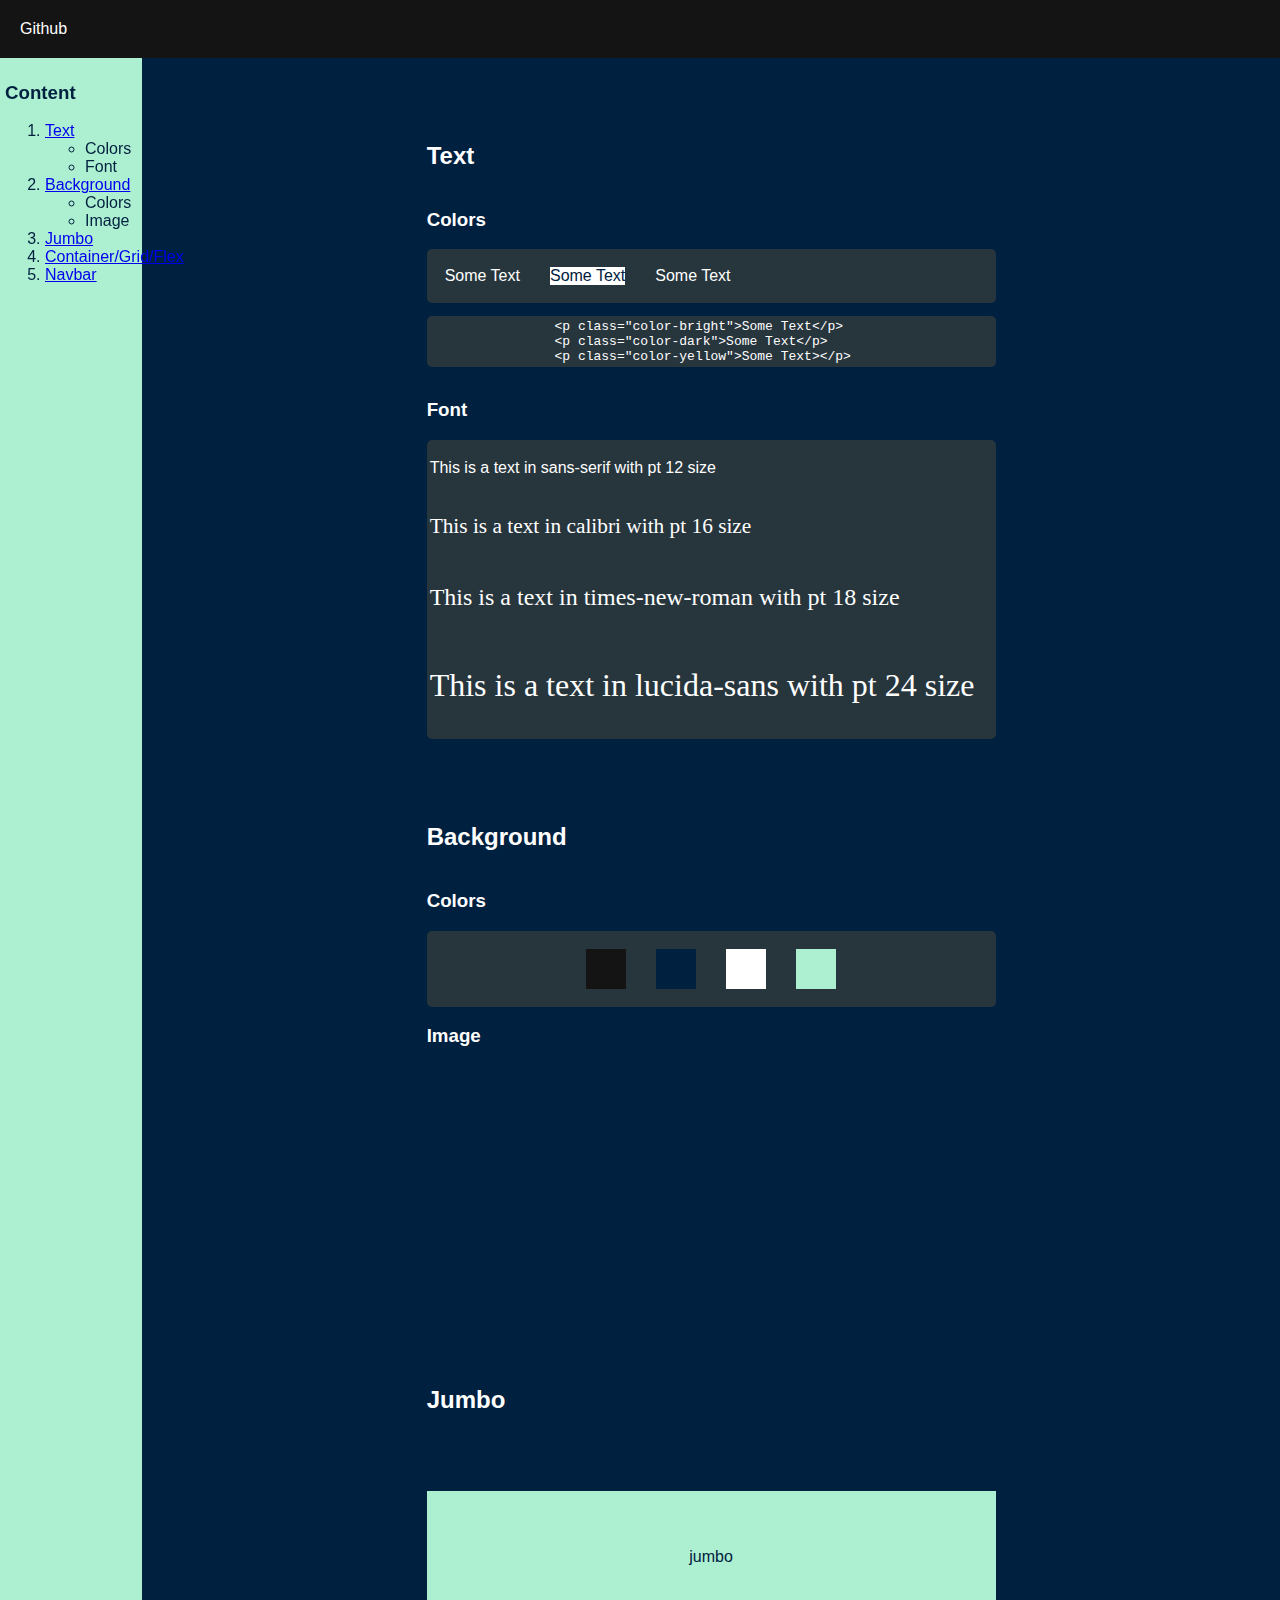
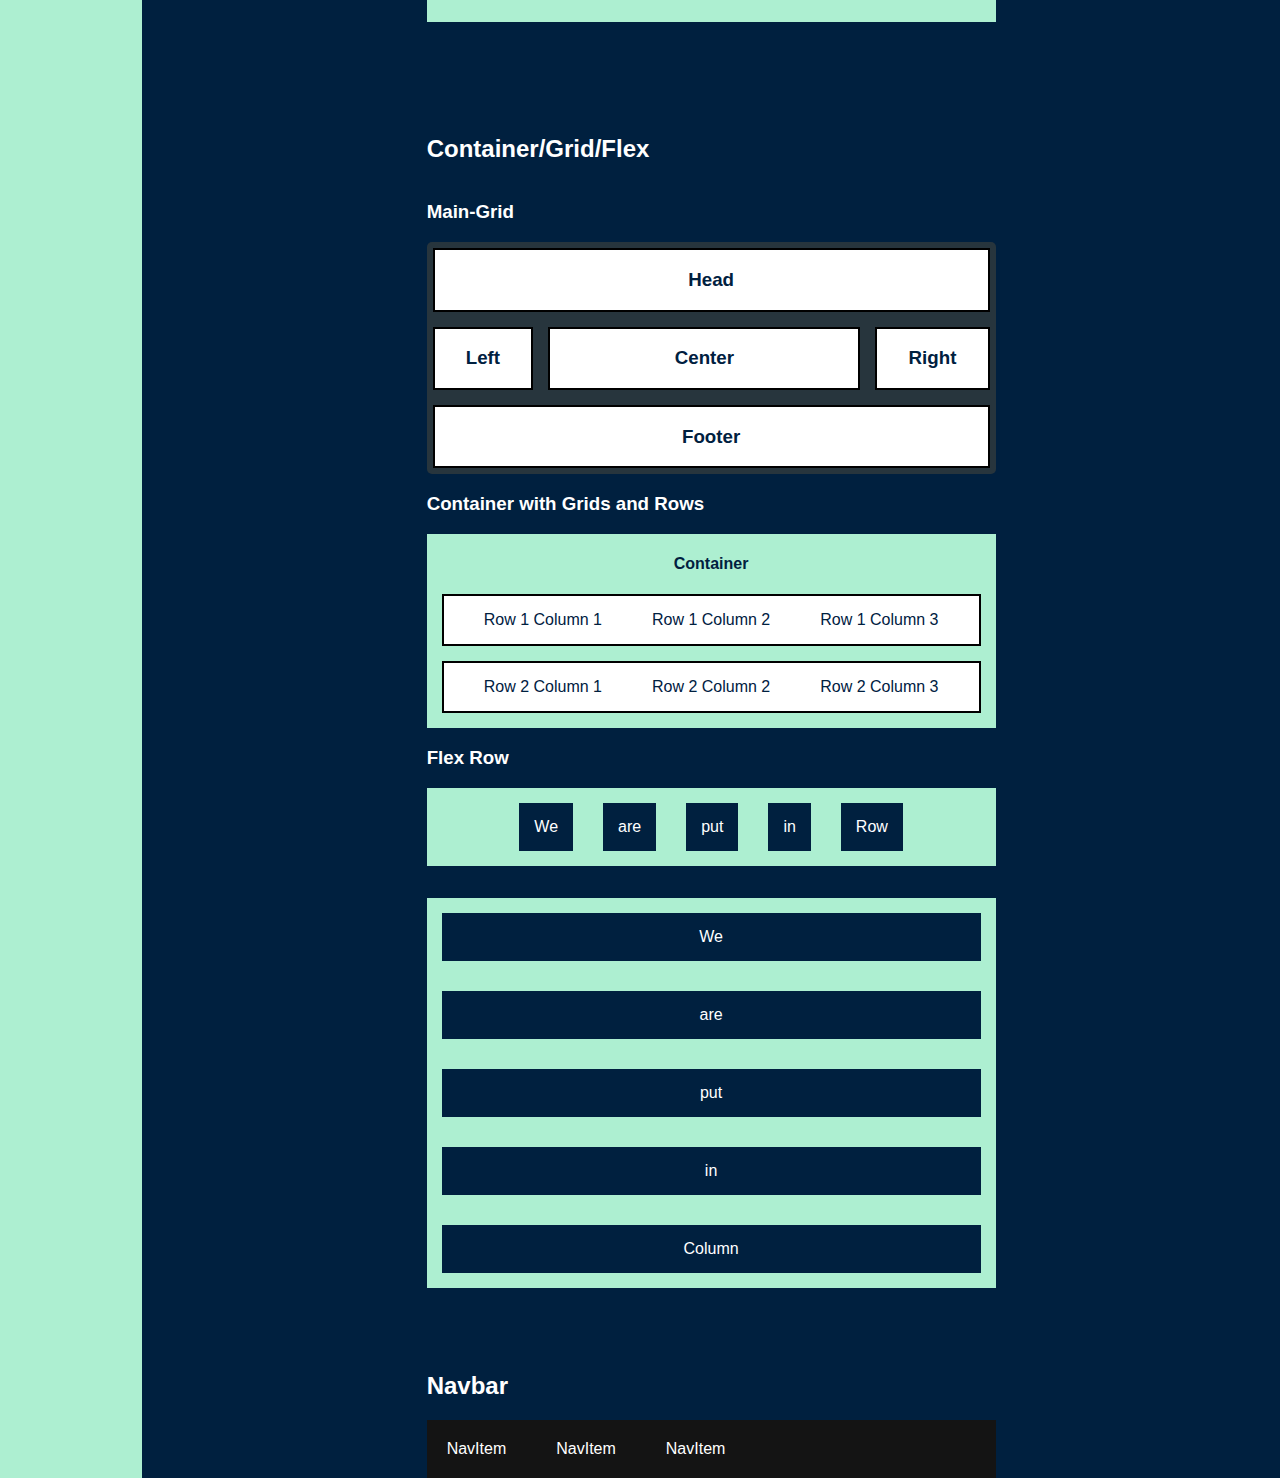
<file: index.html>
<!DOCTYPE html>
<html>

<head>
    <title>Predjeskovic Css Layout</title>
    <link rel="stylesheet" href="styles/predjeskovic-css-layout.css">
    <link rel="stylesheet" href="styles/codeStyle.css">

</head>

<body class="bg-color-dark">
    <nav class="navbar font-fam-serif gap-10 bg-color-black color-bright content-left">
        <div class="navItem">
            <a class="a-text color-bright"
                href="https://github.com/Zeljko-Predjeskovic/cheatsheets/tree/main/css-styles">Github</a>
        </div>
    </nav>


    <div class="container color-bright font-fam-serif">
        <div class="row">
            <div class="col-1 bg-color-contrast">
                <div class="sidebar margin-5 color-dark">    
                <h3>Content</h3>
                    <ol>
                        <li>
                            <a href="#text">Text</a>
                            <ul>
                                <li>Colors</li>
                                <li>Font</li>
                            </ul>
                        </li>
                        <li>
                            <a href="#bg">Background</a>
                            <ul>
                                <li>Colors</li>
                                <li>Image</li>
                            </ul>
                        </li>
                        <li>
                            <a href="#jumbo">Jumbo</a>
                        </li>
                        <li>
                            <a href="#container">Container/Grid/Flex</a>
                        </li>
                        <li>
                            <a href="#nav">Navbar</a>
                        </li>
                    </ol>
                </div>
            </div>
            <div class="col-2"></div>
            <div class="col-4">
                <div class="flex-column">
                    <p id="text"></p>
                    <p></p>
                    <h2>Text</h2>
                    <h3>Colors</h3>
                    <div class="flex-row code curved-borders">
                        <p class="margin-15 color-bright">Some Text</p>
                        <p class="margin-15 color-dark bg-color-bright margin-15">Some Text</p>
                        <p class="margin-15 color-yellow">Some Text</p>
                    </div>
                    <pre class="code curved-borders">
                &ltp class="color-bright">Some Text&lt/p&gt
                &ltp class="color-dark"&gtSome Text&lt/p&gt
                &ltp class="color-yellow">Some Text&gt&lt/p&gt</pre>

                    <h3>Font</h3>
                    <div class="flex-column curved-borders code">
                        <p class="font-fam-serif font-size-12">This is a text in sans-serif with pt 12 size</p>
                        <p class="font-fam-calibri font-size-16">This is a text in calibri with pt 16 size</p>
                        <p class="font-fam-times font-size-18">This is a text in times-new-roman with pt 18 size</p>
                        <p class="font-fam-lucida font-size-24">This is a text in lucida-sans with pt 24 size</p>

                    </div>
                </div>
                <div class="flex-column">
                    <p id="bg"></p>
                    <p></p>
                    <h2>Background</h2>
                    <h3>Colors</h3>
                    <div class="flex-row code curved-borders content-center">
                        <div class="bg-color-black margin-15" style="padding: 20px;"></div>
                        <div class="bg-color-dark margin-15" style="padding: 20px;"></div>
                        <div class="bg-color-bright margin-15" style="padding: 20px;"></div>
                        <div class="bg-color-contrast margin-15" style="padding: 20px;"></div>
                    </div>
                    <h3>Image</h3>
                    <div class="flex-row curved-borders content-center">
                        <div class="bg-image margin-15"
                            style="--image:url('https://images.freeimages.com/slider/slider1.jpg'); padding:100px; width: 70%;">
                        </div>
                    </div>
                </div>
                <div class="flex-column">
                    <p id="jumbo"></p>
                    <p></p>
                    <h2>Jumbo</h2>
                    <div class="jumbo bg-color-contrast text-pos-center color-dark">jumbo</div>
                </div>
                <div class="flex-column">
                    <p id="container"></p>
                    <p></p>
                    <h2>Container/Grid/Flex</h2>
                    <h3>Main-Grid</h3>
                    <div class="code curved-borders content-center">
                        <div class="main-grid gap-15 color-dark curved-borders text-pos-center">
                            <div class="grid-header bg-color-bright solid-borders-black">
                                <h3>Head</h3>
                            </div>
                            <div class="grid-center bg-color-bright solid-borders-black">
                                <h3>Center</h3>
                            </div>
                            <div class="grid-left bg-color-bright solid-borders-black">
                                <h3>Left</h3>
                            </div>
                            <div class="grid-right bg-color-bright solid-borders-black">
                                <h3>Right</h3>
                            </div>
                            <div class="grid-footer bg-color-bright solid-borders-black">
                                <h3>Footer</h3>
                            </div>
                        </div>
                    </div>
                    <h3>Container with Grids and Rows</h3>
                    <div class="container bg-color-contrast text-pos-center">
                        <h4 class="color-dark">Container</h4>
                        <div
                            class="row content-center bg-color-bright color-dark solid-borders-black margin-15 padding-15">
                            <div class="col-3">
                                Row 1 Column 1
                            </div>
                            <div class="col-3">
                                Row 1 Column 2
                            </div>
                            <div class="col-3">
                                Row 1 Column 3
                            </div>
                        </div>
                        <div
                            class="row content-center bg-color-bright color-dark solid-borders-black margin-15 padding-15">
                            <div class="col-3">
                                Row 2 Column 1
                            </div>
                            <div class="col-3">
                                Row 2 Column 2
                            </div>
                            <div class="col-3">
                                Row 2 Column 3
                            </div>
                        </div>
                    </div>
                    <h3>Flex Row</h3>
                    <div class="flex-row bg-color-contrast content-center">
                        <div class="bg-color-dark margin-15 padding-15">We</div>
                        <div class="bg-color-dark margin-15 padding-15">are</div>
                        <div class="bg-color-dark margin-15 padding-15">put</div>
                        <div class="bg-color-dark margin-15 padding-15">in</div>
                        <div class="bg-color-dark margin-15 padding-15">Row</div>
                    </div>
                    <p></p>
                    <div class="flex-column bg-color-contrast content-center text-pos-center">
                        <div class="bg-color-dark margin-15 padding-15">We</div>
                        <div class="bg-color-dark margin-15 padding-15">are</div>
                        <div class="bg-color-dark margin-15 padding-15">put</div>
                        <div class="bg-color-dark margin-15 padding-15">in</div>
                        <div class="bg-color-dark margin-15 padding-15">Column</div>
                    </div>		

                    <div class="flex-column">
                        <p id="nav"></p>
                        <p></p>
                        <h2>Navbar</h2>
                        <nav class="navbar font-fam-serif gap-10 bg-color-black color-bright content-left">
                            <div class="navItem">
                                <a>NavItem</a>
                            </div>
                            <div class="navItem">
                                <a>NavItem</a>
                            </div>
                            <div class="navItem">
                                <a>NavItem</a>
                            </div>
                        </nav>
                    </div>
                </div>
            </div>
        </div>
</body>

</html>
</file>
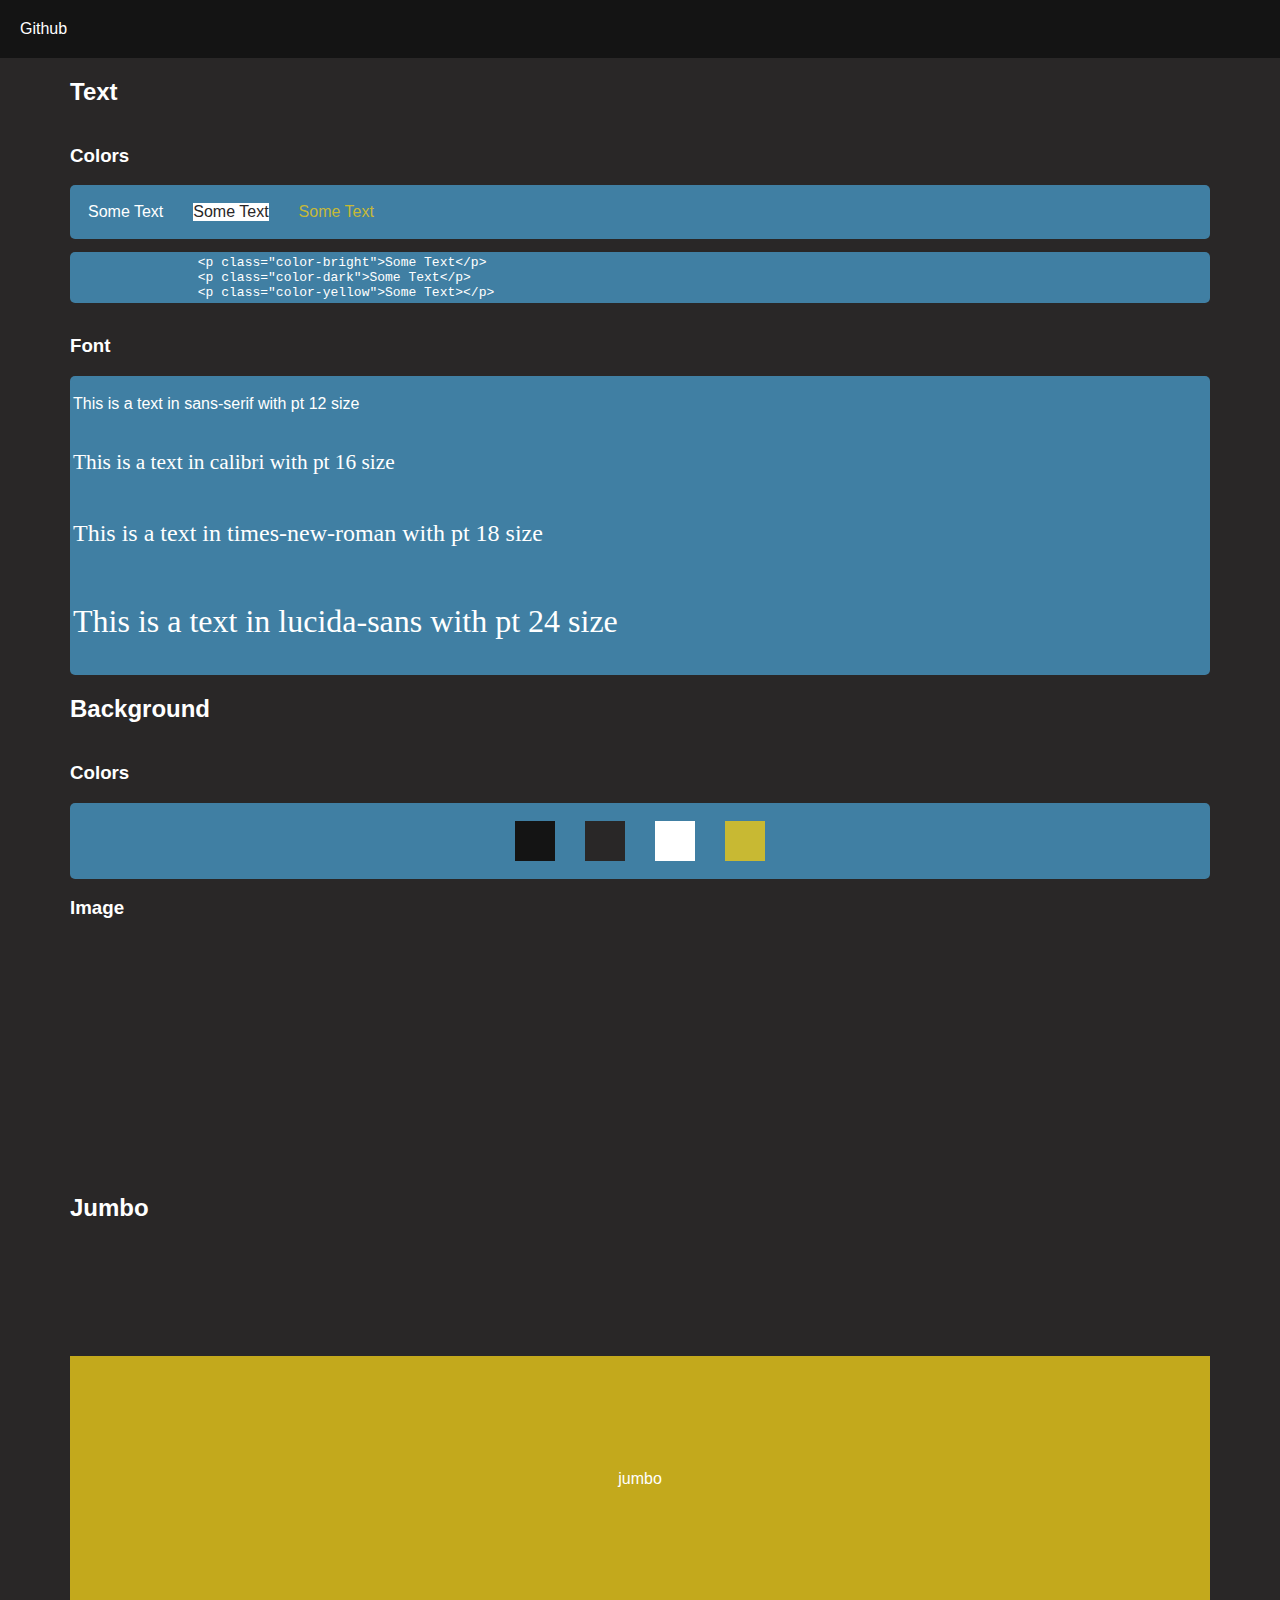
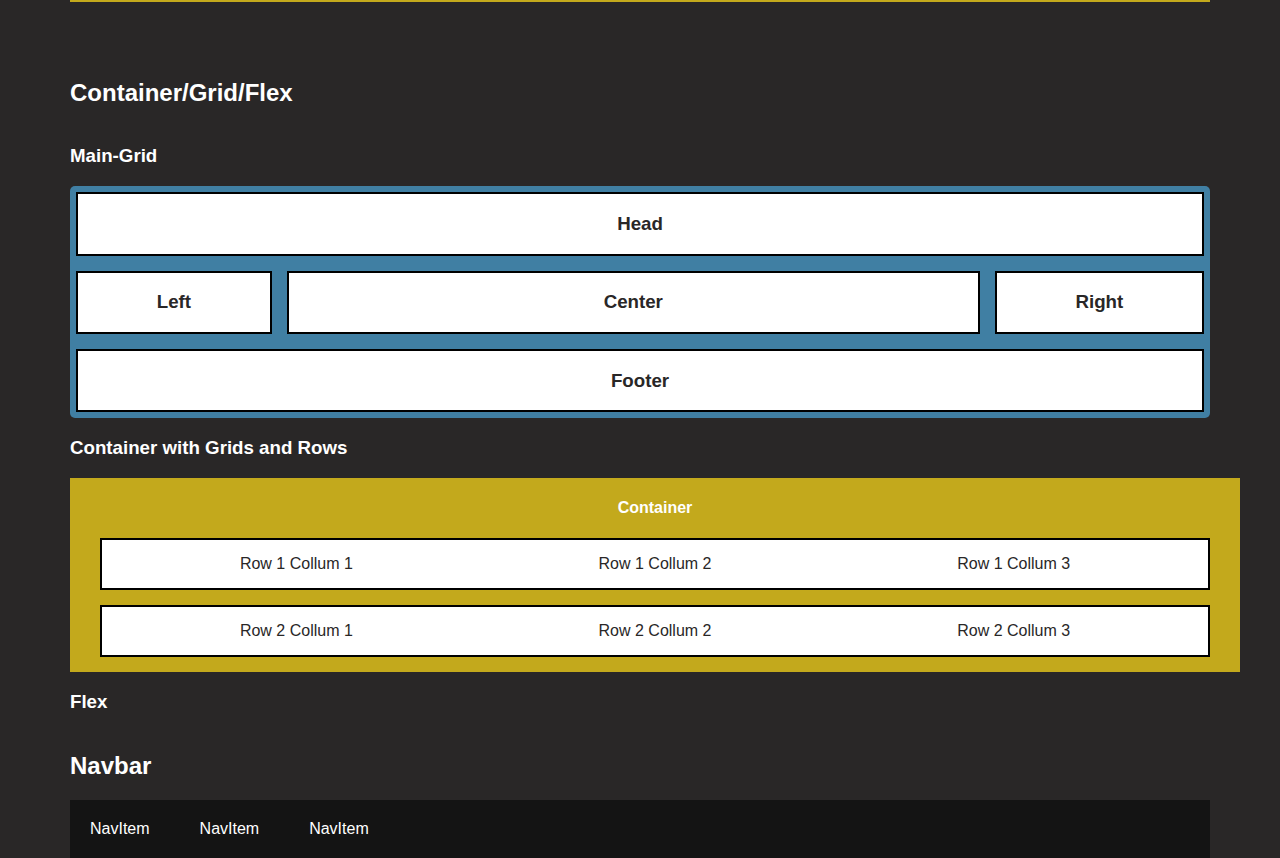
<file: css-styles/index.html>
<!DOCTYPE html>
<html>

<head>
    <title>Zeljko Predjeskovic</title>
    <link rel="stylesheet" href="./styles/myStyle.css">
    <link rel="stylesheet" href="./styles/codeStyle.css">

</head>

<body class="bg-color-dark">
    <nav class="navbar font-fam-serif gap-10 bg-color-black color-bright content-left">
        <div class="navItem">
            <a class="a-text color-bright"
                href="https://github.com/Zeljko-Predjeskovic/cheatsheets/tree/main/css-styles">Github</a>
        </div>
    </nav>


    <div class="container color-bright font-fam-serif">
        <div class="flex-column">
            <h2>Text</h2>
            <h3>Colors</h3>
            <div class="flex-row code curved-borders">
                <p class="margin-15 color-bright">Some Text</p>
                <p class="margin-15 color-dark bg-color-bright margin-15">Some Text</p>
                <p class="margin-15 color-yellow">Some Text</p>
            </div>
            <pre class="code curved-borders">
                &ltp class="color-bright">Some Text&lt/p&gt
                &ltp class="color-dark"&gtSome Text&lt/p&gt
                &ltp class="color-yellow">Some Text&gt&lt/p&gt</pre>

            <h3>Font</h3>
            <div class="flex-column curved-borders code">
                <p class="font-fam-serif font-size-12">This is a text in sans-serif with pt 12 size</p>
                <p class="font-fam-calibri font-size-16">This is a text in calibri with pt 16 size</p>
                <p class="font-fam-times font-size-18">This is a text in times-new-roman with pt 18 size</p>
                <p class="font-fam-lucida font-size-24">This is a text in lucida-sans with pt 24 size</p>

            </div>
        </div>
        <div class="flex-column">
            <h2>Background</h2>
            <h3>Colors</h3>
            <div class="flex-row code curved-borders content-center">
                <div class="bg-color-black margin-15" style="padding: 20px;"></div>
                <div class="bg-color-dark margin-15" style="padding: 20px;"></div>
                <div class="bg-color-bright margin-15" style="padding: 20px;"></div>
                <div class="bg-color-yellow margin-15" style="padding: 20px;"></div>
            </div>
            <h3>Image</h3>
            <div class="flex-row curved-borders content-center">
                <div class="bg-image margin-15"
                    style="--image:url('https://ngs-it.com/files/course/Backgrounds_in_CSS.jpg'); padding:100px; width: 70%;">
                </div>
            </div>
        </div>
        <div class="flex-column">
            <h2>Jumbo</h2>
            <div class="jumbo bg-color-yellow text-pos-center">jumbo</div>
        </div>
        <div class="flex-column">
            <h2>Container/Grid/Flex</h2>
            <h3>Main-Grid</h3>
            <div class="code curved-borders content-center">
                <div class="main-grid gap-15 color-dark curved-borders text-pos-center">
                    <div class="grid-header bg-color-bright solid-borders-black">
                        <h3>Head</h3>
                    </div>
                    <div class="grid-center bg-color-bright solid-borders-black">
                        <h3>Center</h3>
                    </div>
                    <div class="grid-left bg-color-bright solid-borders-black">
                        <h3>Left</h3>
                    </div>
                    <div class="grid-right bg-color-bright solid-borders-black">
                        <h3>Right</h3>
                    </div>
                    <div class="grid-footer bg-color-bright solid-borders-black">
                        <h3>Footer</h3>
                    </div>
                </div>
            </div>
            <h3>Container with Grids and Rows</h3>
                <div class="container bg-color-yellow text-pos-center">
                    <h4>Container</h4>
                    <div class="row content-center bg-color-bright color-dark solid-borders-black margin-15 padding-15">
                        <div class="col-3">
                            Row 1 Collum 1
                        </div> 
                        <div class="col-3">
                            Row 1 Collum 2
                        </div>
                        <div class="col-3">
                            Row 1 Collum 3
                        </div>
                    </div>
                    <div class="row content-center bg-color-bright color-dark solid-borders-black margin-15 padding-15">
                        <div class="col-3">
                            Row 2 Collum 1
                        </div> 
                        <div class="col-3">
                            Row 2 Collum 2
                        </div>
                        <div class="col-3">
                            Row 2 Collum 3
                        </div>
                    </div>
                </div>
            <h3>Flex</h3>

        <div class="flex-column">
            <h2>Navbar</h2>
            <nav class="navbar font-fam-serif gap-10 bg-color-black color-bright content-left">
                <div class="navItem">
                    <a>NavItem</a>
                </div>
                <div class="navItem">
                    <a>NavItem</a>
                </div>
                <div class="navItem">
                    <a>NavItem</a>
                </div>
            </nav>
        </div>
    </div>
</body>

</html>
</file>
<file: styles/predjeskovic-css-layout.css>
:root {
  --black: rgb(20, 20, 20);
  --bright: #ffffffff;
  --dark: #00203fff;
  --contrast: #adefd1ff;
  --image: url("");
}

body {
  margin: 0;
}

.font-fam-serif {
  font-family: sans-serif;
}

.font-fam-times {
  font-family: "Times New Roman";
}

.font-fam-calibri {
  font-family: Calibri;
}

.font-fam-lucida {
  font-family: "Lucida Sans";
}

.font-size-12 {
  font-size: 12pt;
}

.font-size-16 {
  font-size: 16pt;
}

.font-size-18 {
  font-size: 18pt;
}

.font-size-24 {
  font-size: 24pt;
}

.table {
  border: 1px;
  border-style: solid;
  border-collapse: collapse;
}

.table th {
  border: 1px;
  border-style: solid;
  background-color: var(--yellow);
}

.table td {
  border: 1px;
  border-style: solid;
}

.navbar {
  top: 0;
  position: sticky;

  display: flex;
  flex-direction: row;
  flex-wrap: wrap;
}

.sticky-top {
  left: 0;
  position: sticky;
}

.sidebar {
  position: fixed;
  height: 100%;
}

.flex-row {
  display: flex;
  flex-direction: row;
}

.flex-column {
  display: flex;
  flex-direction: column;
}

.flex-wrap {
  flex-wrap: wrap;
}

.text-pos-center {
  text-align: center;
}

.content-left {
  justify-content: left;
}

.content-right {
  justify-content: right;
}

.content-center {
  justify-content: center;
}

.content-space-between {
  justify-content: space-between;
}

.navItem {
  margin: 10px;
  padding: 10px;
}

.container {
  width: 100%;
  margin-right: 0;
  margin-left: 0;
}

.row {
  display: -ms-flexbox;
  display: flex;
  -ms-flex-wrap: wrap;
  flex-wrap: wrap;
}

.col-1 {
  -ms-flex: 0 0 11.1111111%;
  flex: 0 0 11.1111111%;
  max-width: 11.1111111%;
}

.col-2 {
  -ms-flex: 0 0 22.2222222%;
  flex: 0 0 22.2222222%;
  max-width: 22.2222222%;
}

.col-3 {
  -ms-flex: 0 0 33.3333333%;
  flex: 0 0 33.3333333%;
  max-width: 33.3333333%;
}

.col-4 {
  -ms-flex: 0 0 44.4444444%;
  flex: 0 0 44.4444444%;
  max-width: 44.4444444%;
}

.col-5 {
  -ms-flex: 0 0 55.5555555%;
  flex: 0 0 55.5555555%;
  max-width: 55.5555555%;
}

.col-6 {
  -ms-flex: 0 0 66.6666666%;
  flex: 0 0 66.6666666%;
  max-width: 66.6666666%;
}

.col-7 {
  -ms-flex: 0 0 77.7777777%;
  flex: 0 0 77.7777777%;
  max-width: 77.7777777%;
}

.col-8 {
  -ms-flex: 0 0 88.8888888%;
  flex: 0 0 88.8888888%;
  max-width: 88.8888888%;
}

.col-9 {
  -ms-flex: 0 0 100%;
  flex: 0 0 100%;
  max-width: 100%;
}

.main-grid {
  display: grid;
  grid-template-areas:
    "header header header header header header"
    "left center center center center right"
    "footer footer footer footer footer footer";
  margin: 0;
}

.grid-header {
  grid-area: header;
}

.grid-left {
  grid-area: left;
}

.grid-center {
  grid-area: center;
}

.grid-footer {
  grid-area: footer;
}

.grid-right {
  grid-area: right;
}

.margin-5 {
  margin: 5px;
}

.margin-15 {
  margin: 15px;
}

.gap-10 {
  gap: 10px;
}

.gap-15 {
  gap: 15px;
}

.gap-20 {
  gap: 20px;
}

.padding-15 {
  padding: 15px;
}

.jumbo {
  margin-top: 10%;
  margin-bottom: 5%;
  padding: 10%;
}

.curved-borders {
  border: solid;
  border-radius: 5px;
  border-color: transparent;
}

.solid-borders-black {
  border: solid;
  border-width: 2px;
  border-color: black;
}

.color-dark {
  color: var(--dark);
}

.color-bright {
  color: var(--bright);
}

.color-contrast {
  color: var(--contrast);
}

.bg-color-black {
  background-color: var(--black);
}

.bg-color-dark {
  background-color: var(--dark);
}

.bg-color-bright {
  background-color: var(--bright);
}

.bg-color-contrast {
  background-color: var(--contrast);
}

.bg-image {
  background-image: var(--image);
}

.bg-image-no-repeat {
  background-repeat: no-repeat;
}

.p-button {
  padding: 5px;
  border: solid;
  border-radius: 5px;
  border-color: transparent;
  text-decoration: none;
}

.p-button:link {
  text-decoration: none;
}

.p-button:active {
  text-decoration: none;
}

.p-button:visited {
  text-decoration: none;
}

.p-button:hover {
  text-decoration: none;
  cursor: pointer;
}

.a-text {
  text-decoration: none;
}

.a-text:hover {
  text-decoration: none;
}

.a-text:link {
  text-decoration: none;
}

.a-text:visited {
  text-decoration: none;
}

.a-text:active {
  text-decoration: none;
}
</file>
<file: styles/codeStyle.css>
.code {
  background-color: rgb(39, 53, 61);
}
</file>
<file: css-styles/styles/myStyle.css>
:root {
  --black: rgb(20, 20, 20);
  --dark: rgb(41, 39, 39);
  --yellow: rgba(230, 199, 26, 0.815);
  --image: url("https://c4.wallpaperflare.com/wallpaper/586/603/742/minimalism-4k-for-mac-desktop-wallpaper-preview.jpg");
}

body {
  margin: 0;
}

.font-fam-serif {
  font-family: sans-serif;
}

.font-fam-times {
  font-family: "Times New Roman";
}

.font-fam-calibri {
  font-family: Calibri;
}

.font-fam-lucida {
  font-family: "Lucida Sans";
}

.font-size-12 {
  font-size: 12pt;
}

.font-size-16 {
  font-size: 16pt;
}

.font-size-18 {
  font-size: 18pt;
}

.font-size-24 {
  font-size: 24pt;
}

.table {
  border: 1px;
  border-style: solid;
  border-collapse: collapse;
}

.table th {
  border: 1px;
  border-style: solid;
  background-color: var(--yellow);
}

.table td {
  border: 1px;
  border-style: solid;
}

.navbar {
  top: 0;
  position: sticky;

  display: flex;
  flex-direction: row;
  flex-wrap: wrap;
}

.sticky-top {
  left: 0;
  position: sticky;
}

.flex-row {
  display: flex;
  flex-direction: row;
}

.flex-column {
  display: flex;
  flex-direction: column;
}

.flex-wrap {
  flex-wrap: wrap;
}

.text-pos-center {
  text-align: center;
}

.content-left {
  justify-content: left;
}

.content-right {
  justify-content: right;
}

.content-center {
  justify-content: center;
}

.content-space-between {
  justify-content: space-between;
}

.navItem {
  margin: 10px;
  padding: 10px;
}

.container {
  width: 100%;
  padding-right: 15px;
  padding-left: 15px;
  margin-right: auto;
  margin-left: auto;
}

@media (min-width: 280px) {
  .container {
    max-width: 260px;
  }
}

@media (min-width: 576px) {
  .container {
    max-width: 540px;
  }
}

@media (min-width: 768px) {
  .container {
    max-width: 720px;
  }
}

@media (min-width: 992px) {
  .container {
    max-width: 960px;
  }
}

@media (min-width: 1200px) {
  .container {
    max-width: 1140px;
  }
}

.row {
  display: -ms-flexbox;
  display: flex;
  -ms-flex-wrap: wrap;
  flex-wrap: wrap;
  margin-right: -15px;
  margin-left: -15px;
}

.col-1 {
  -ms-flex: 0 0 11.1111111%;
  flex: 0 0 11.1111111%;
  max-width: 11.1111111%;
}

.col-2 {
  -ms-flex: 0 0 22.2222222%;
  flex: 0 0 22.2222222%;
  max-width: 22.2222222%;
}

.col-3 {
  -ms-flex: 0 0 33.3333333%;
  flex: 0 0 33.3333333%;
  max-width: 33.3333333%;
}

.col-4 {
  -ms-flex: 0 0 44.4444444%;
  flex: 0 0 44.4444444%;
  max-width: 44.4444444%;
}

.col-5 {
  -ms-flex: 0 0 55.5555555%;
  flex: 0 0 55.5555555%;
  max-width: 55.5555555%;
}

.col-6 {
  -ms-flex: 0 0 66.6666666%;
  flex: 0 0 66.6666666%;
  max-width: 66.6666666%;
}

.col-7 {
  -ms-flex: 0 0 77.7777777%;
  flex: 0 0 77.7777777%;
  max-width: 77.7777777%;
}

.col-8 {
  -ms-flex: 0 0 88.8888888%;
  flex: 0 0 88.8888888%;
  max-width: 88.8888888%;
}

.col-9 {
  -ms-flex: 0 0 100%;
  flex: 0 0 100%;
  max-width: 100%;
}

.main-grid {
  display: grid;
  grid-template-areas:
    "header header header header header header"
    "left center center center center right"
    "footer footer footer footer footer footer";
  margin: 0;
}

.grid-header {
  grid-area: header;
}

.grid-left {
  grid-area: left;
}

.grid-center {
  grid-area: center;
}

.grid-footer {
  grid-area: footer;
}

.grid-right {
  grid-area: right;
}

.margin-5 {
  margin: 5px;
}

.margin-15 {
  margin: 15px;
}

.gap-10 {
  gap: 10px;
}

.gap-15 {
  gap: 15px;
}

.gap-20 {
  gap: 20px;
}

.padding-15 {
  padding: 15px;
}

.jumbo {
  margin-top: 10%;
  margin-bottom: 5%;
  padding: 10%;
}

.curved-borders {
  border: solid;
  border-radius: 5px;
  border-color: transparent;
}

.solid-borders-black {
  border: solid;
  border-width: 2px;
  border-color: black;
}

.color-dark {
  color: var(--dark);
}

.color-bright {
  color: white;
}

.color-yellow {
  color: var(--yellow);
}

.bg-color-black {
  background-color: var(--black);
}

.bg-color-dark {
  background-color: var(--dark);
}

.bg-color-bright {
  background-color: white;
}

.bg-color-yellow {
  background-color: var(--yellow);
}

.bg-image {
  background-image: var(--image);
}

.bg-image-no-repeat {
  background-repeat: no-repeat;
}

.p-button {
  padding: 5px;
  border: solid;
  border-radius: 5px;
  border-color: transparent;
  text-decoration: none;
}

.p-button:link {
  text-decoration: none;
}

.p-button:active {
  text-decoration: none;
}

.p-button:visited {
  text-decoration: none;
}

.p-button:hover {
  text-decoration: none;
  cursor: pointer;
}

.a-text {
  text-decoration: none;
}

.a-text:hover {
  text-decoration: none;
}

.a-text:link {
  text-decoration: none;
}

.a-text:visited {
  text-decoration: none;
}

.a-text:active {
  text-decoration: none;
}
</file>
<file: css-styles/styles/codeStyle.css>
.code {
  background-color: rgb(64, 127, 163);
}
</file>
